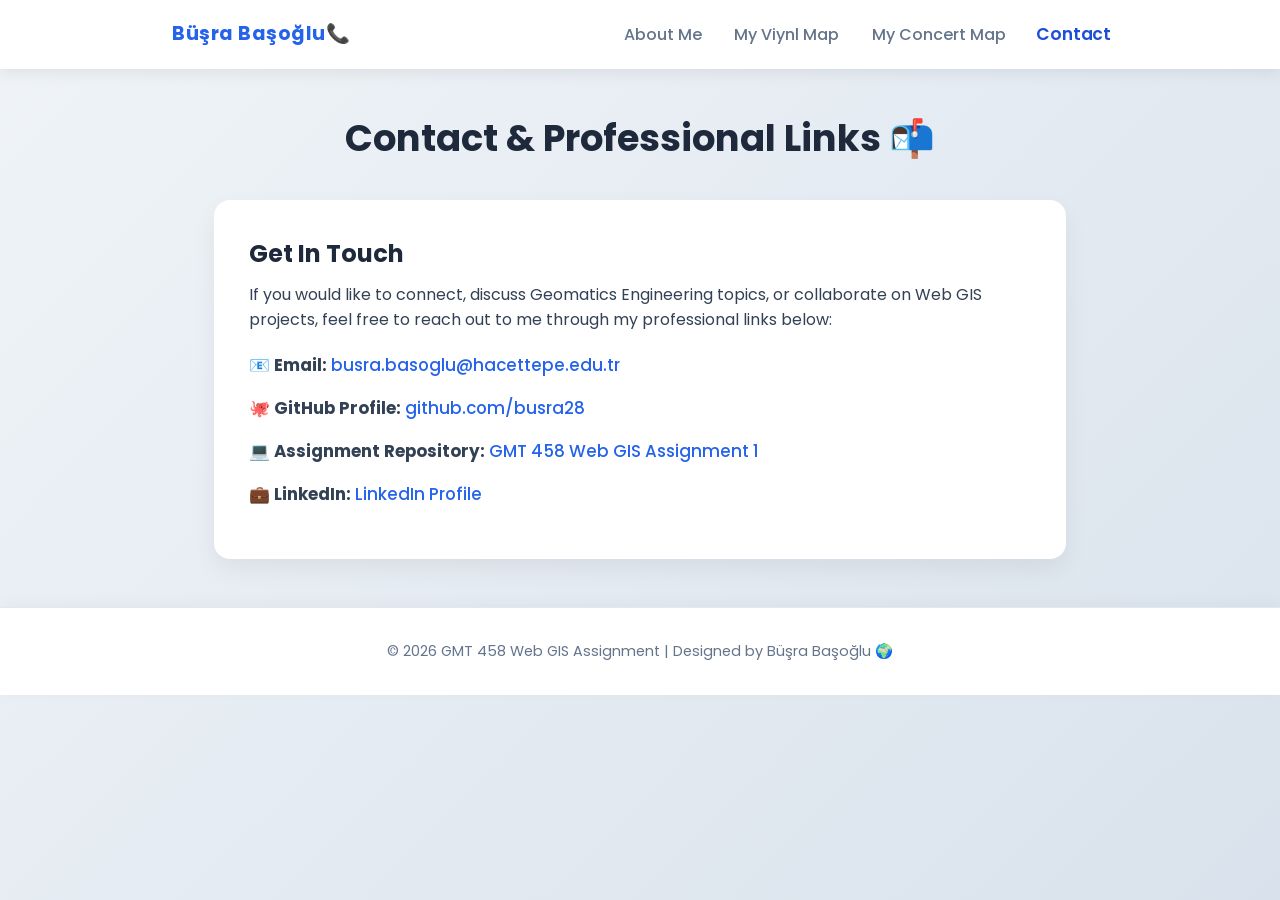
<file: social.html>
<!DOCTYPE html>
<html lang="en">
<head>
    <meta charset="UTF-8">
    <meta name="viewport" content="width=device-width, initial-scale=1.0">
    <title>Contact - Büşra Başoğlu</title>
    <!-- Linking our CSS style sheet -->
    <link rel="stylesheet" href="style.css">
    <link href="https://fonts.googleapis.com/css2?family=Poppins:wght@300;400;500;600;700&display=swap" rel="stylesheet">
</head>
<body>

    <!-- Uniform Navigation Menu -->
    <nav>
        <div class="nav-container">
            <span class="nav-logo">Büşra Başoğlu📞</span>
            <div class="nav-links">
                <a href="index.html">About Me</a>
                <a href="maps.html">My Viynl Map</a>
                <a href="gallery.html">My Concert Map</a>
                <a href="social.html" class="active">Contact</a>
            </div>
        </div>
    </nav>

    <main class="container">
        <h1 class="animate-title">Contact & Professional Links 📬</h1>
        
        <section class="content-section">
            <h2>Get In Touch</h2>
            <p>If you would like to connect, discuss Geomatics Engineering topics, or collaborate on Web GIS projects, feel free to reach out to me through my professional links below:</p>
            
            <ul class="contact-links">
                <li>📧 <strong>Email:</strong> <a href="mailto:busra.basoglu@hacettepe.edu.tr">busra.basoglu@hacettepe.edu.tr</a></li>
                <li>🐙 <strong>GitHub Profile:</strong> <a href="https://github.com/busra28" target="_blank">github.com/busra28</a></li>
                <li>💻 <strong>Assignment Repository:</strong> <a href="https://github.com/busra28/gmt458-assignment1" target="_blank">GMT 458 Web GIS Assignment 1</a></li>
                <li>💼 <strong>LinkedIn:</strong> <a href="https://linkedin.com/in/büşra-başoğlu" target="_blank">LinkedIn Profile</a></li>
            </ul>
        </section>
    </main>

    <!-- Footer -->
    <footer>
        <p>© 2026 GMT 458 Web GIS Assignment | Designed by Büşra Başoğlu 🌍</p>
    </footer>

</body>
</html>
</file>
<file: style.css>
/* --- Global Styles & Variables --- */
* {
    box-sizing: border-box;
    margin: 0;
    padding: 0;
}

body {
    font-family: 'Poppins', sans-serif;
    background: linear-gradient(135deg, #f0f4f8 0%, #d9e2ec 100%);
    color: #334155;
    line-height: 1.6;
    min-height: 100vh;
}

/* --- Uniform Navigation Bar --- */
nav {
    background: #ffffff;
    box-shadow: 0 4px 15px rgba(0, 0, 0, 0.08);
    position: sticky;
    top: 0;
    z-index: 1000;
}

.nav-container {
    max-width: 1000px;
    margin: 0 auto;
    display: flex;
    justify-content: space-between;
    align-items: center;
    padding: 1.2rem 2rem;
}

.nav-logo {
    font-weight: 700;
    font-size: 1.2rem;
    color: #2563eb;
    letter-spacing: 0.5px;
}

.nav-links a {
    text-decoration: none;
    color: #64748b;
    margin-left: 1.8rem;
    font-weight: 500;
    transition: all 0.3s ease;
}

/* Fareyle üzerine gelince harf büyütme ve renk koyulaşma efekti */
.nav-links a:hover, .nav-links a.active {
    color: #1d4ed8;
    transform: scale(1.08);
    display: inline-block;
    font-weight: 600;
}

/* --- Main Container --- */
.container {
    max-width: 900px;
    margin: 2.5rem auto;
    padding: 0 1.5rem;
}

/* --- Animations --- */
@keyframes fadeInDown {
    from { opacity: 0; transform: translateY(-20px); }
    to { opacity: 1; transform: translateY(0); }
}

@keyframes fadeInUp {
    from { opacity: 0; transform: translateY(20px); }
    to { opacity: 1; transform: translateY(0); }
}

.animate-title {
    text-align: center;
    font-size: 2.3rem;
    color: #1e293b;
    margin-bottom: 2rem;
    animation: fadeInDown 0.8s ease-out;
}

/* --- Cards & Content Sections --- */
.content-section, .profile-card, .contact-card {
    background: #ffffff;
    padding: 2.2rem;
    border-radius: 16px;
    box-shadow: 0 10px 25px rgba(0, 0, 0, 0.06);
    margin-bottom: 2rem;
    animation: fadeInUp 0.8s ease-out;
    transition: transform 0.3s ease, box-shadow 0.3s ease;
}

/* Kartların üzerine gelince hafif kabarma efekti */
.content-section:hover, .profile-card:hover {
    transform: translateY(-3px);
    box-shadow: 0 15px 30px rgba(0, 0, 0, 0.09);
}

.profile-card {
    display: flex;
    align-items: center;
    gap: 2rem;
    border-left: 6px solid #2563eb;
}

.profile-img {
    width: 140px;
    height: 140px;
    border-radius: 50%;
    object-fit: cover;
    border: 4px solid #e2e8f0;
    box-shadow: 0 4px 12px rgba(0, 0, 0, 0.1);
    flex-shrink: 0;
    transition: transform 0.4s ease;
}

/* Profil fotoğrafına hover olunca büyüme efekti */
.profile-img:hover {
    transform: scale(1.05);
}

.profile-info h2, .content-section h2 {
    color: #1e293b;
    margin-bottom: 0.5rem;
}

.subtitle {
    font-weight: 600;
    color: #2563eb;
    margin-bottom: 0.8rem;
    font-size: 0.95rem;
}

/* --- Skills & Lists --- */
.skill-item {
    background: #f8fafc;
    padding: 1rem 1.2rem;
    border-radius: 8px;
    border-left: 4px solid #3b82f6;
    margin-bottom: 0.8rem;
    transition: all 0.3s ease;
}

.skill-item:hover {
    background: #f1f5f9;
    padding-left: 1.5rem;
}

/* --- Tables with Hover Effects --- */
.table-container {
    overflow-x: auto;
}

table {
    width: 100%;
    border-collapse: collapse;
    margin-top: 1rem;
}

th, td {
    padding: 14px 15px;
    text-align: left;
    border-bottom: 1px solid #e2e8f0;
}

th {
    background-color: #f1f5f9;
    color: #1e293b;
    font-weight: 600;
}

tr {
    transition: background-color 0.2s ease;
}

tr:hover {
    background-color: #f8fafc;
}

/* Tablodaki logolara hover efekti ekledik */
tr td img {
    transition: transform 0.3s ease;
}
tr:hover td img {
    transform: scale(1.2);
}

/* --- Hobbies Cards Grid (Animasyonlu ve Figür Büyümeli) --- */
.hobbies-grid {
    display: grid;
    grid-template-columns: repeat(auto-fit, minmax(200px, 1fr));
    gap: 1.2rem;
    margin-top: 1.2rem;
}

.hobby-card {
    background: #f8fafc;
    padding: 1.5rem;
    border-radius: 12px;
    text-align: center;
    transition: all 0.3s ease;
    border-top: 4px solid #f43f5e;
}

/* Figürlerin ve kartın hover anındaki hareketli büyüme efekti */
.hobby-card:hover {
    transform: translateY(-8px) scale(1.02);
    box-shadow: 0 12px 25px rgba(244, 63, 94, 0.15);
    background: #ffffff;
}

.hobby-card span {
    font-size: 2.3rem;
    display: block;
    margin-bottom: 0.5rem;
    transition: transform 0.3s ease;
}

.hobby-card:hover span {
    transform: scale(1.25) rotate(5deg); /* Üzerine gelince figür büyür ve hafif döner */
}

.hobby-card h3 {
    font-size: 1.05rem;
    color: #1e293b;
    margin-bottom: 0.4rem;
}

.hobby-card p {
    font-size: 0.85rem;
    color: #64748b;
}

/* --- Contact Page Specific Styles --- */
.contact-links {
    list-style: none;
    margin-top: 1.2rem;
}

.contact-links li {
    margin-bottom: 1rem;
    font-size: 1.05rem;
}

.contact-links a {
    color: #2563eb;
    text-decoration: none;
    font-weight: 500;
    transition: all 0.3s ease;
}

.contact-links a:hover {
    color: #1d4ed8;
    text-decoration: underline;
    font-weight: 600;
}

/* --- Footer --- */
footer {
    text-align: center;
    padding: 2rem;
    color: #64748b;
    font-size: 0.9rem;
    background: #ffffff;
    border-top: 1px solid #e2e8f0;
    margin-top: 3rem;
    box-shadow: 0 -4px 15px rgba(0, 0, 0, 0.03);
}

/* --- Responsive Design --- */
@media (max-width: 650px) {
    .profile-card {
        flex-direction: column;
        text-align: center;
    }
    .profile-img {
        margin: 0 auto;
    }
    .nav-container {
        flex-direction: column;
        gap: 0.8rem;
    }
    .nav-links a {
        margin: 0 0.8rem;
    }
}
</file>
